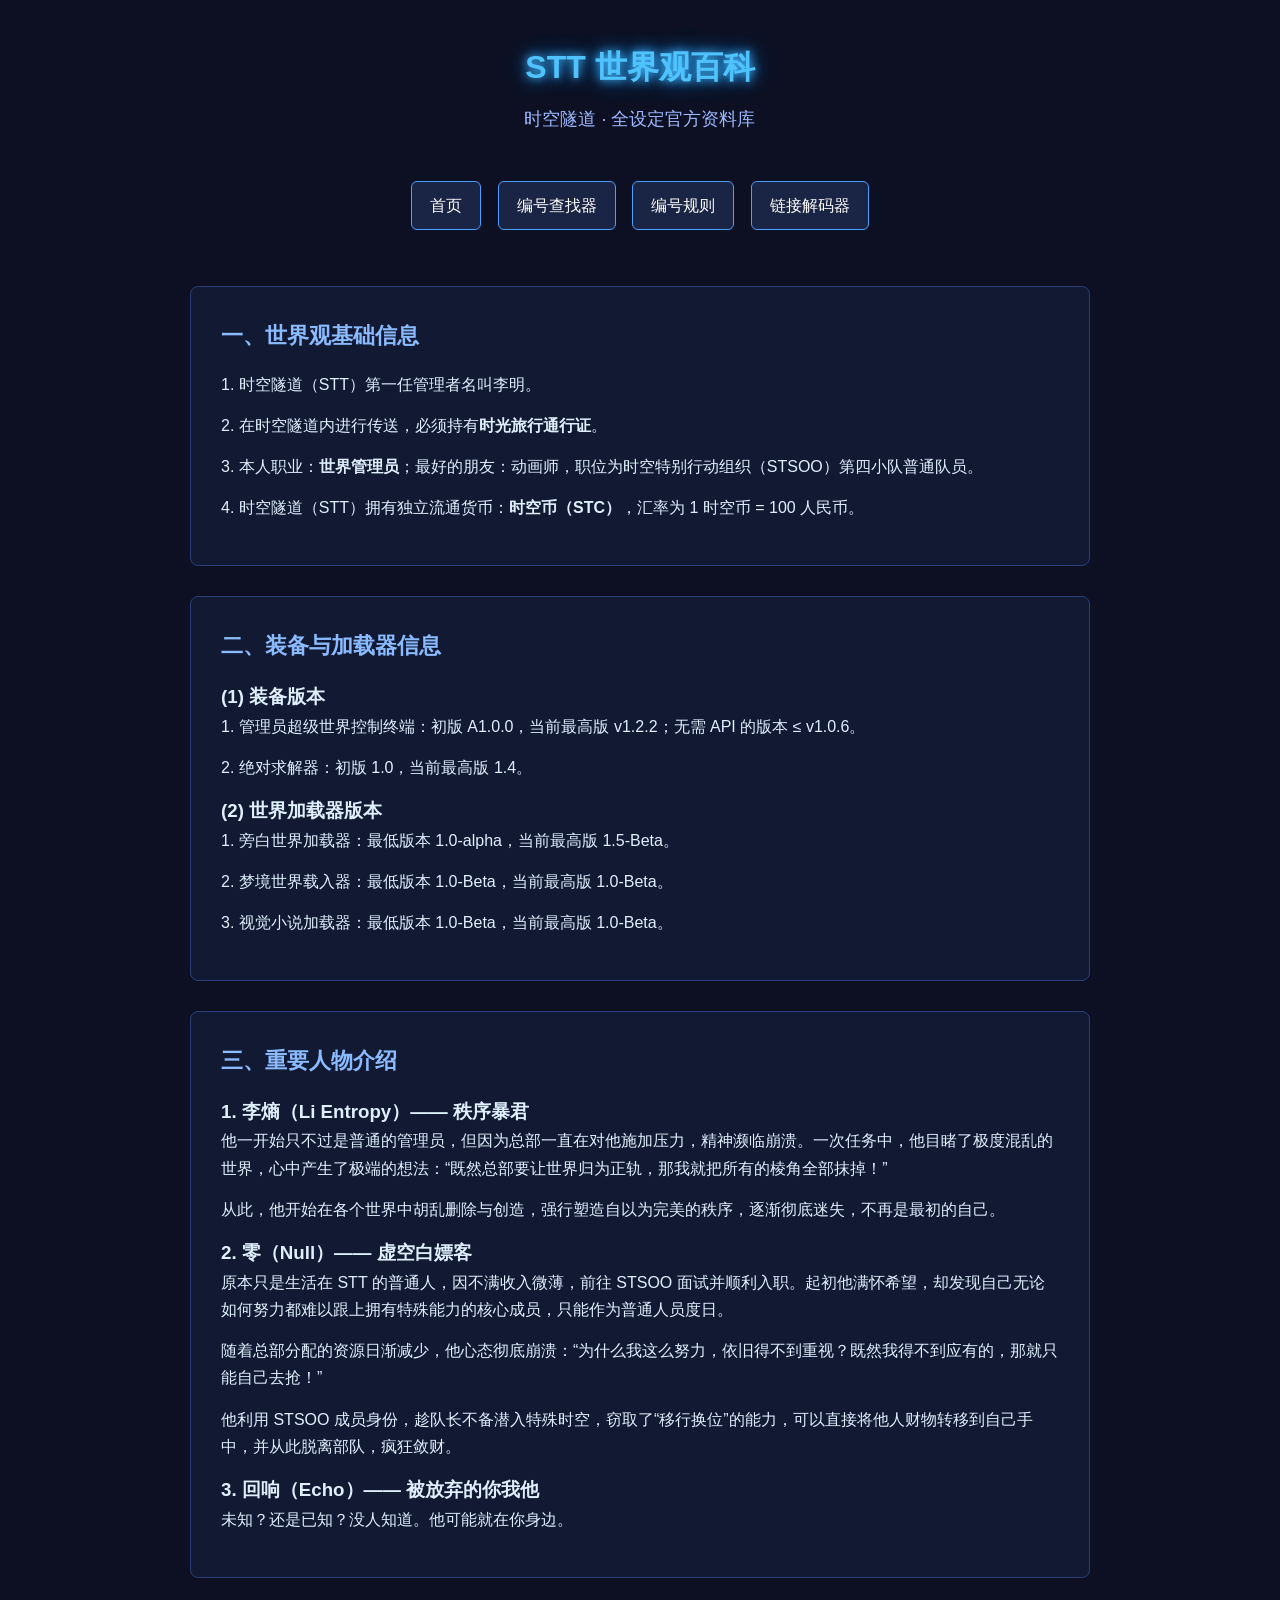
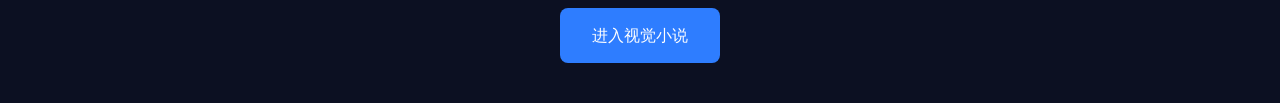
<file: index.html>
<!DOCTYPE html>
<html lang="zh-CN">
<head>
  <meta charset="UTF-8">
  <title>STT 世界观 · 官方百科</title>
  <link rel="stylesheet" href="style.css">
</head>
<body>
  <div class="container">
    <h1 class="title">STT 世界观百科</h1>
    <h3 class="subtitle">时空隧道 · 全设定官方资料库</h3>

    <div class="nav">
      <a href="index.html">首页</a>
      <a href="search.html">编号查找器</a>
      <a href="rule-number.html">编号规则</a>
      <a href="decoder.html">链接解码器</a>
    </div>

    <!-- 世界观信息 -->
    <div class="section">
      <h2>一、世界观基础信息</h2>
      <p>1. 时空隧道（STT）第一任管理者名叫李明。</p>
      <p>2. 在时空隧道内进行传送，必须持有<strong>时光旅行通行证</strong>。</p>
      <p>3. 本人职业：<strong>世界管理员</strong>；最好的朋友：动画师，职位为时空特别行动组织（STSOO）第四小队普通队员。</p>
      <p>4. 时空隧道（STT）拥有独立流通货币：<strong>时空币（STC）</strong>，汇率为 1 时空币 = 100 人民币。</p>
    </div>

    <!-- 装备信息 -->
    <div class="section">
      <h2>二、装备与加载器信息</h2>

      <h3>(1) 装备版本</h3>
      <p>1. 管理员超级世界控制终端：初版 A1.0.0，当前最高版 v1.2.2；无需 API 的版本 ≤ v1.0.6。</p>
      <p>2. 绝对求解器：初版 1.0，当前最高版 1.4。</p>

      <h3>(2) 世界加载器版本</h3>
      <p>1. 旁白世界加载器：最低版本 1.0-alpha，当前最高版 1.5-Beta。</p>
      <p>2. 梦境世界载入器：最低版本 1.0-Beta，当前最高版 1.0-Beta。</p>
      <p>3. 视觉小说加载器：最低版本 1.0-Beta，当前最高版 1.0-Beta。</p>
    </div>

    <!-- 人物介绍 -->
    <div class="section">
      <h2>三、重要人物介绍</h2>

      <h3>1. 李熵（Li Entropy）—— 秩序暴君</h3>
      <p>他一开始只不过是普通的管理员，但因为总部一直在对他施加压力，精神濒临崩溃。一次任务中，他目睹了极度混乱的世界，心中产生了极端的想法：“既然总部要让世界归为正轨，那我就把所有的棱角全部抹掉！”</p>
      <p>从此，他开始在各个世界中胡乱删除与创造，强行塑造自以为完美的秩序，逐渐彻底迷失，不再是最初的自己。</p>

      <h3>2. 零（Null）—— 虚空白嫖客</h3>
      <p>原本只是生活在 STT 的普通人，因不满收入微薄，前往 STSOO 面试并顺利入职。起初他满怀希望，却发现自己无论如何努力都难以跟上拥有特殊能力的核心成员，只能作为普通人员度日。</p>
      <p>随着总部分配的资源日渐减少，他心态彻底崩溃：“为什么我这么努力，依旧得不到重视？既然我得不到应有的，那就只能自己去抢！”</p>
      <p>他利用 STSOO 成员身份，趁队长不备潜入特殊时空，窃取了“移行换位”的能力，可以直接将他人财物转移到自己手中，并从此脱离部队，疯狂敛财。</p>

      <h3>3. 回响（Echo）—— 被放弃的你我他</h3>
      <p>未知？还是已知？没人知道。他可能就在你身边。</p>
    </div>

    <div class="btn-box">
      <a class="btn" href="https://lyz130603.github.io/TyranoScript_Game/" target="_blank">进入视觉小说</a>
    </div>
  </div>
</body>
</html>
</file>
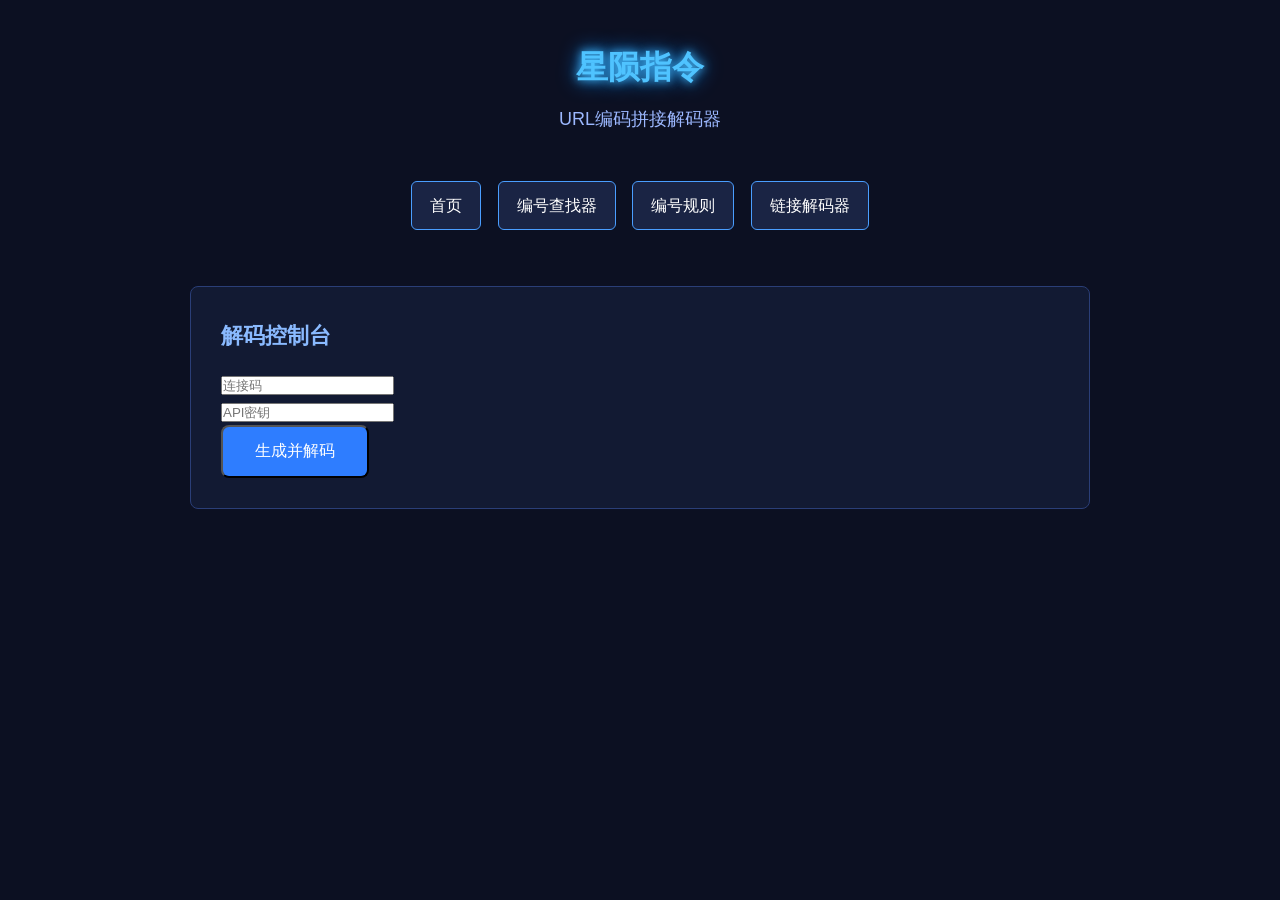
<file: decoder.html>
<!DOCTYPE html>
<html lang="zh-CN">
<head>
<meta charset="UTF-8">
<title>星陨指令 - 链接解码器</title>
<link rel="stylesheet" href="style.css">
</head>

<body>
<div class="container">
  <h1 class="title">星陨指令</h1>
  <h3 class="subtitle">URL编码拼接解码器</h3>

  <div class="nav">
    <a href="index.html">首页</a>
    <a href="search.html">编号查找器</a>
    <a href="rule-number.html">编号规则</a>
    <a href="decoder.html">链接解码器</a>
  </div>

  <div class="section">
    <h2>解码控制台</h2>
    <div class="input-box">
      <input type="text" id="pattern" placeholder="连接码"><br>
      <input type="text" id="key" placeholder="API密钥"><br>
      <button class="btn" onclick="generate()">生成并解码</button>
    </div>

    <div class="result" id="result" style="display:none"></div>
  </div>
</div>

<script src="index.js"></script>
</body>
</html>
</file>
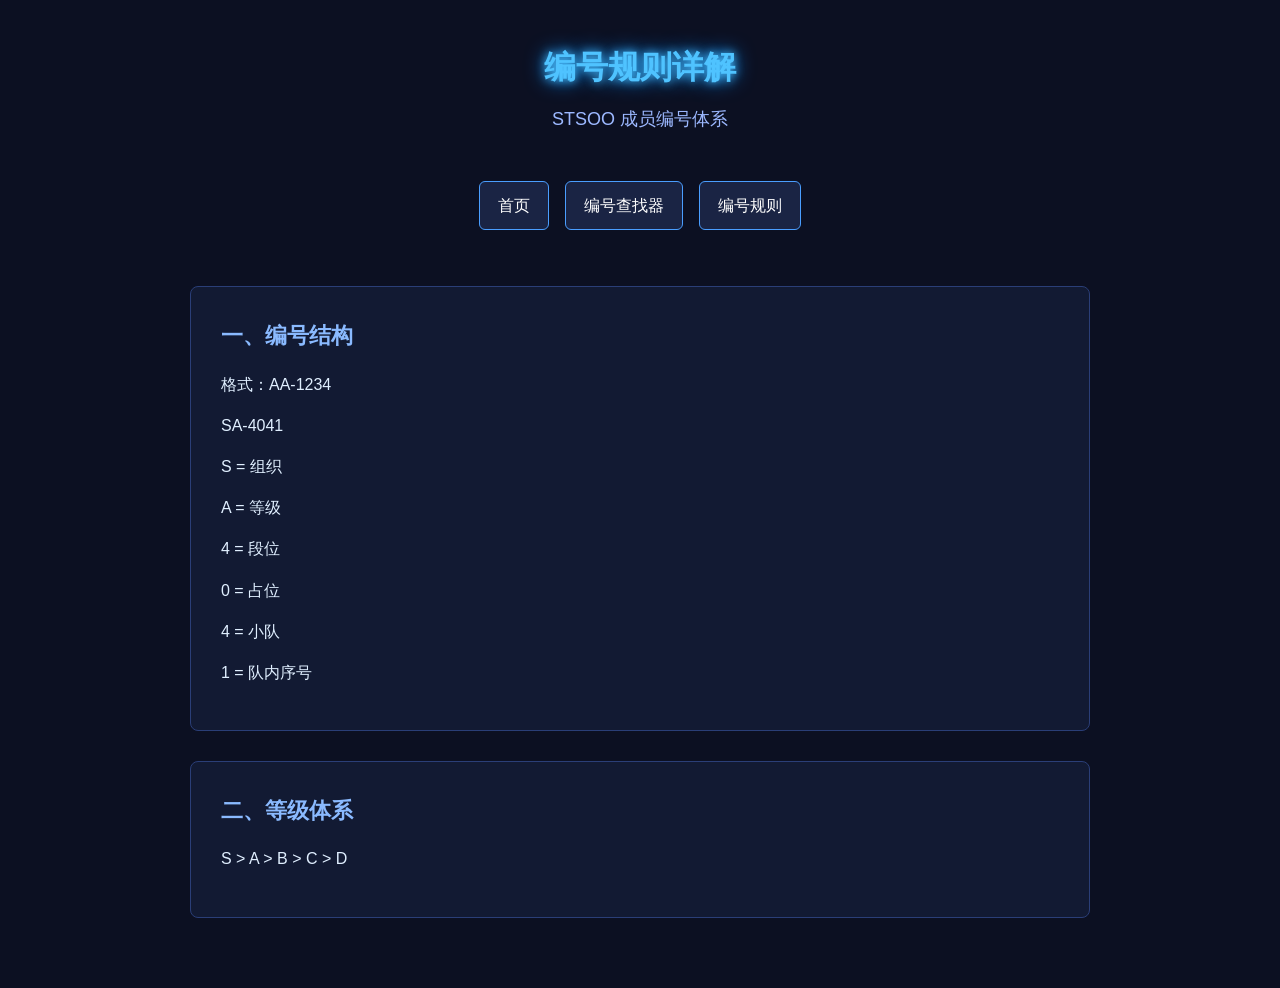
<file: rule-number.html>
<!DOCTYPE html>
<html lang="zh-CN">
<head>
  <meta charset="UTF-8">
  <title>编号规则 · STT百科</title>
  <link rel="stylesheet" href="style.css">
</head>
<body>

<div class="container">
  <h1 class="title">编号规则详解</h1>
  <h3 class="subtitle">STSOO 成员编号体系</h3>

  <div class="nav">
    <a href="index.html">首页</a>
    <a href="search.html">编号查找器</a>
    <a href="rule-number.html">编号规则</a>
  </div>

  <div class="section">
    <h2>一、编号结构</h2>
    <p>格式：AA-1234</p>
    <p>SA-4041</p>
    <p>S = 组织</p>
    <p>A = 等级</p>
    <p>4 = 段位</p>
    <p>0 = 占位</p>
    <p>4 = 小队</p>
    <p>1 = 队内序号</p>
  </div>

  <div class="section">
    <h2>二、等级体系</h2>
    <p>S > A > B > C > D</p>
  </div>

</div>
</body>
</html>
</file>
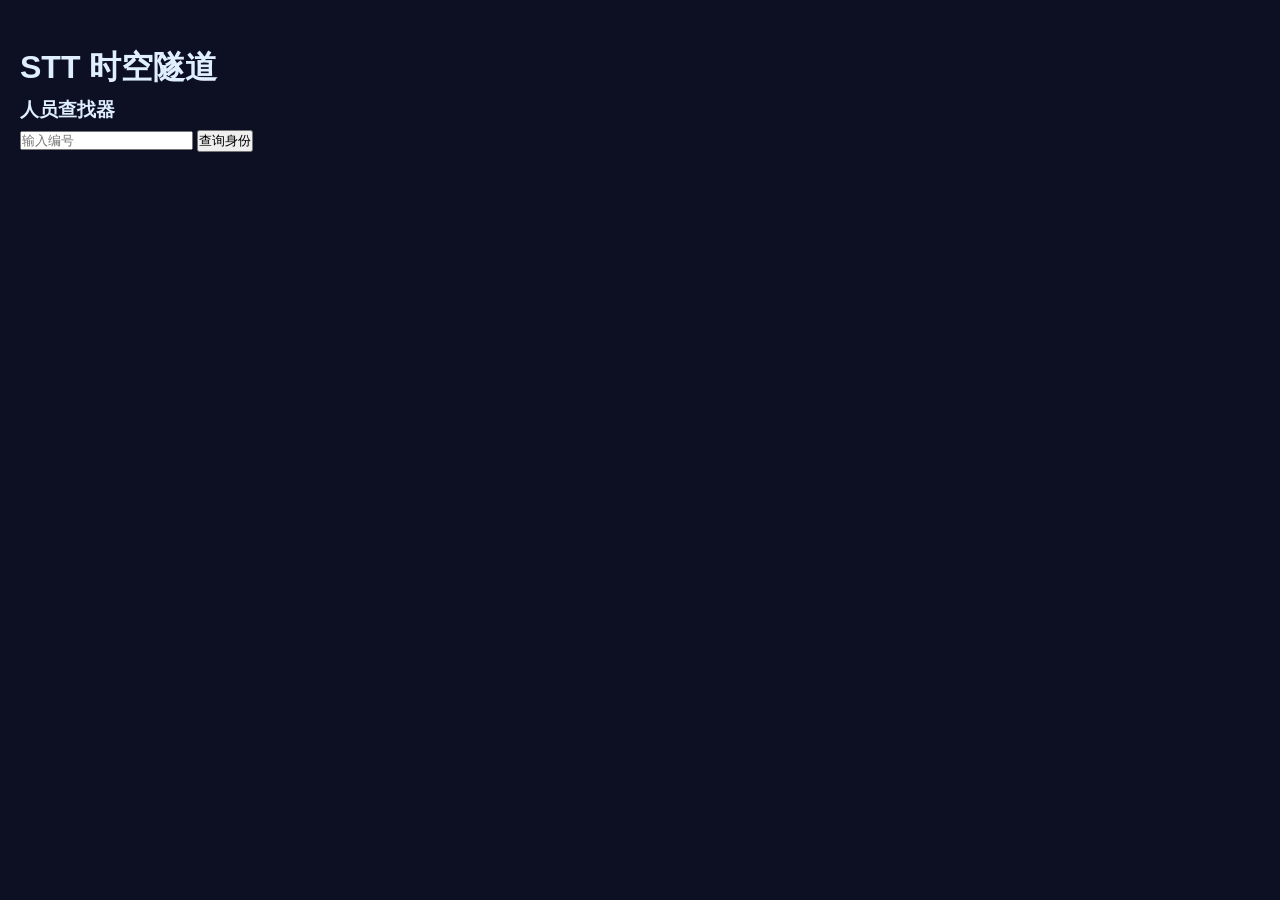
<file: search.html>
<!DOCTYPE html>
<html lang="zh-CN">
<head>
  <meta charset="UTF-8">
  <title>编号查找器 · STT百科</title>
  <link rel="stylesheet" href="style.css">
</head>

<body>
  <h1>STT 时空隧道</h1>
  <h3>人员查找器</h3>

  <input type="text" id="codeInput" placeholder="输入编号">
  <button id="searchBtn">查询身份</button>

  <script src="script.js"></script>
</body>
</html>
</file>
<file: style.css>
* {
  margin: 0;
  padding: 0;
  box-sizing: border-box;
}

body {
  background-color: #0c1022;
  color: #e0efff;
  font-family: 'Microsoft YaHei', sans-serif;
  line-height: 1.7;
  padding: 40px 20px;
}

.container {
  max-width: 900px;
  margin: 0 auto;
}

.title {
  color: #4fc3ff;
  text-shadow: 0 0 10px #4fc3ff, 0 0 20px #0088ff;
  text-align: center;
  margin-bottom: 10px;
  font-size: 32px;
}

.subtitle {
  color: #9cb8ff;
  text-align: center;
  font-weight: normal;
  margin-bottom: 40px;
  font-size: 18px;
}

.nav {
  text-align: center;
  margin-bottom: 50px;
}

.nav a {
  display: inline-block;
  color: #fff;
  background-color: #1a2444;
  border: 1px solid #4a9eff;
  padding: 10px 18px;
  margin: 6px;
  border-radius: 6px;
  text-decoration: none;
  transition: 0.2s;
}

.nav a:hover {
  background-color: #2e7dff;
  box-shadow: 0 0 10px #4a9dff;
}

.section {
  background-color: #121a33;
  border: 1px solid #2a3e77;
  border-radius: 8px;
  padding: 30px;
  margin-bottom: 30px;
}

.section h2 {
  color: #8abaff;
  margin-bottom: 16px;
  font-size: 22px;
}

.section p {
  margin-bottom: 14px;
  font-size: 16px;
}

.btn-box {
  text-align: center;
  margin-top: 30px;
}

.btn {
  display: inline-block;
  padding: 14px 32px;
  background-color: #2e7dff;
  color: #fff;
  border-radius: 8px;
  font-size: 16px;
  text-decoration: none;
  transition: 0.2s;
}

.btn:hover {
  background-color: #4a9dff;
  box-shadow: 0 0 15px #4a9dff;
}
</file>
